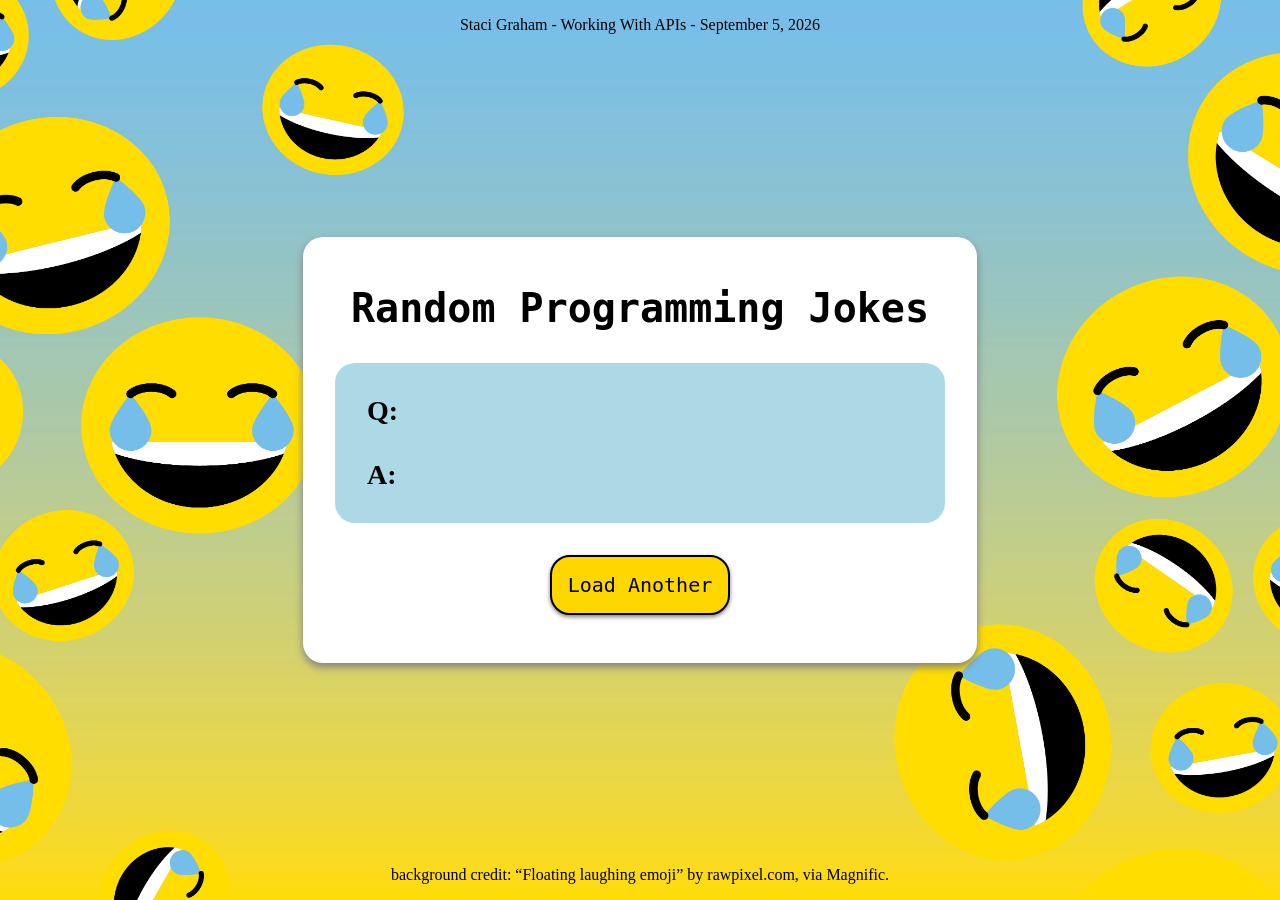
<file: GrahamStaciWorkingWithAPIs/index.html>
<!doctype html>
<html lang="en">
  <head>
    <meta charset="utf-8" />
    <link rel="stylesheet" href="css/main.css" />
    <title>Assignment: Working With APIs</title>
  </head>
  <body>
    <header><p>Staci Graham - Working With APIs - September 5, 2026</p></header>
    <main>
      <section>
        <h1 class="pageTitle">Random <span>Programming</span> Jokes</h1>
      </section>
      <section class="joke">
        <div class="question">
          <h2 class="sectionTitle">Q:</h2>
          <p id="question"></p>
        </div>
        <div class="answer">
          <h2 class="sectionTitle">A:</h2>
          <p id="answer"></p>
        </div>
      </section>
      <section>
        <button type="button">Load Another</button>
      </section>
    </main>
    <footer>
      <p>
        background credit: “Floating laughing emoji” by rawpixel.com, via
        Magnific.
      </p>
    </footer>
    <script src="js/main.js" defer></script>
  </body>
</html>
</file>
<file: GrahamStaciWorkingWithAPIs/css/main.css>
* {
  margin: 0;
  padding: 0;
}

body {
  background-image: url("../images/emoji-background.jpg");
  background-size: cover;
  background-position: center;
  background-repeat: no-repeat;
  min-height: 100vh;
  display: flex;
  flex-direction: column;
}

header,
footer {
  display: flex;
  justify-content: center;
  font-size: 1rem;
  text-align: center;
}

header {
  margin-top: 1rem;
}

header > p,
footer > p {
  font-size: 1rem;
}

footer {
  margin-bottom: 1rem;
}

main {
  flex-direction: column;
  text-align: center;
  margin: auto;
  align-items: center;
  /* border: 0.25rem solid blue; */
  background-color: white;
  border-radius: 20px;
  padding: 1rem;
  box-shadow: 0 4px 8px gray;
}

h1 {
  font-size: 2.5rem;
  font-family: monospace;
}

section {
  /* border: 0.25rem solid red; */
  padding: 1rem;
  margin: 1rem;
}

h2 {
  font-size: 1.75rem;
}

.question,
.answer {
  display: flex;
  flex-direction: row;
  gap: 0.25rem;
  padding: 1rem;
}

p {
  display: flex;
  align-items: center;
  font-size: 1.5rem;
}

button {
  padding: 1rem;
  font-size: 1.25rem;
  font-family: monospace;
  border: 2px solid black;
  color: black;
  background-color: gold;
  border-radius: 20px;
  box-shadow: 0 2px 4px gray;
}

button:hover {
  background-color: yellow;
}

button:active {
  transform: scale(0.9);
}

.joke {
  background-color: lightblue;
  border-radius: 20px;
}
</file>
